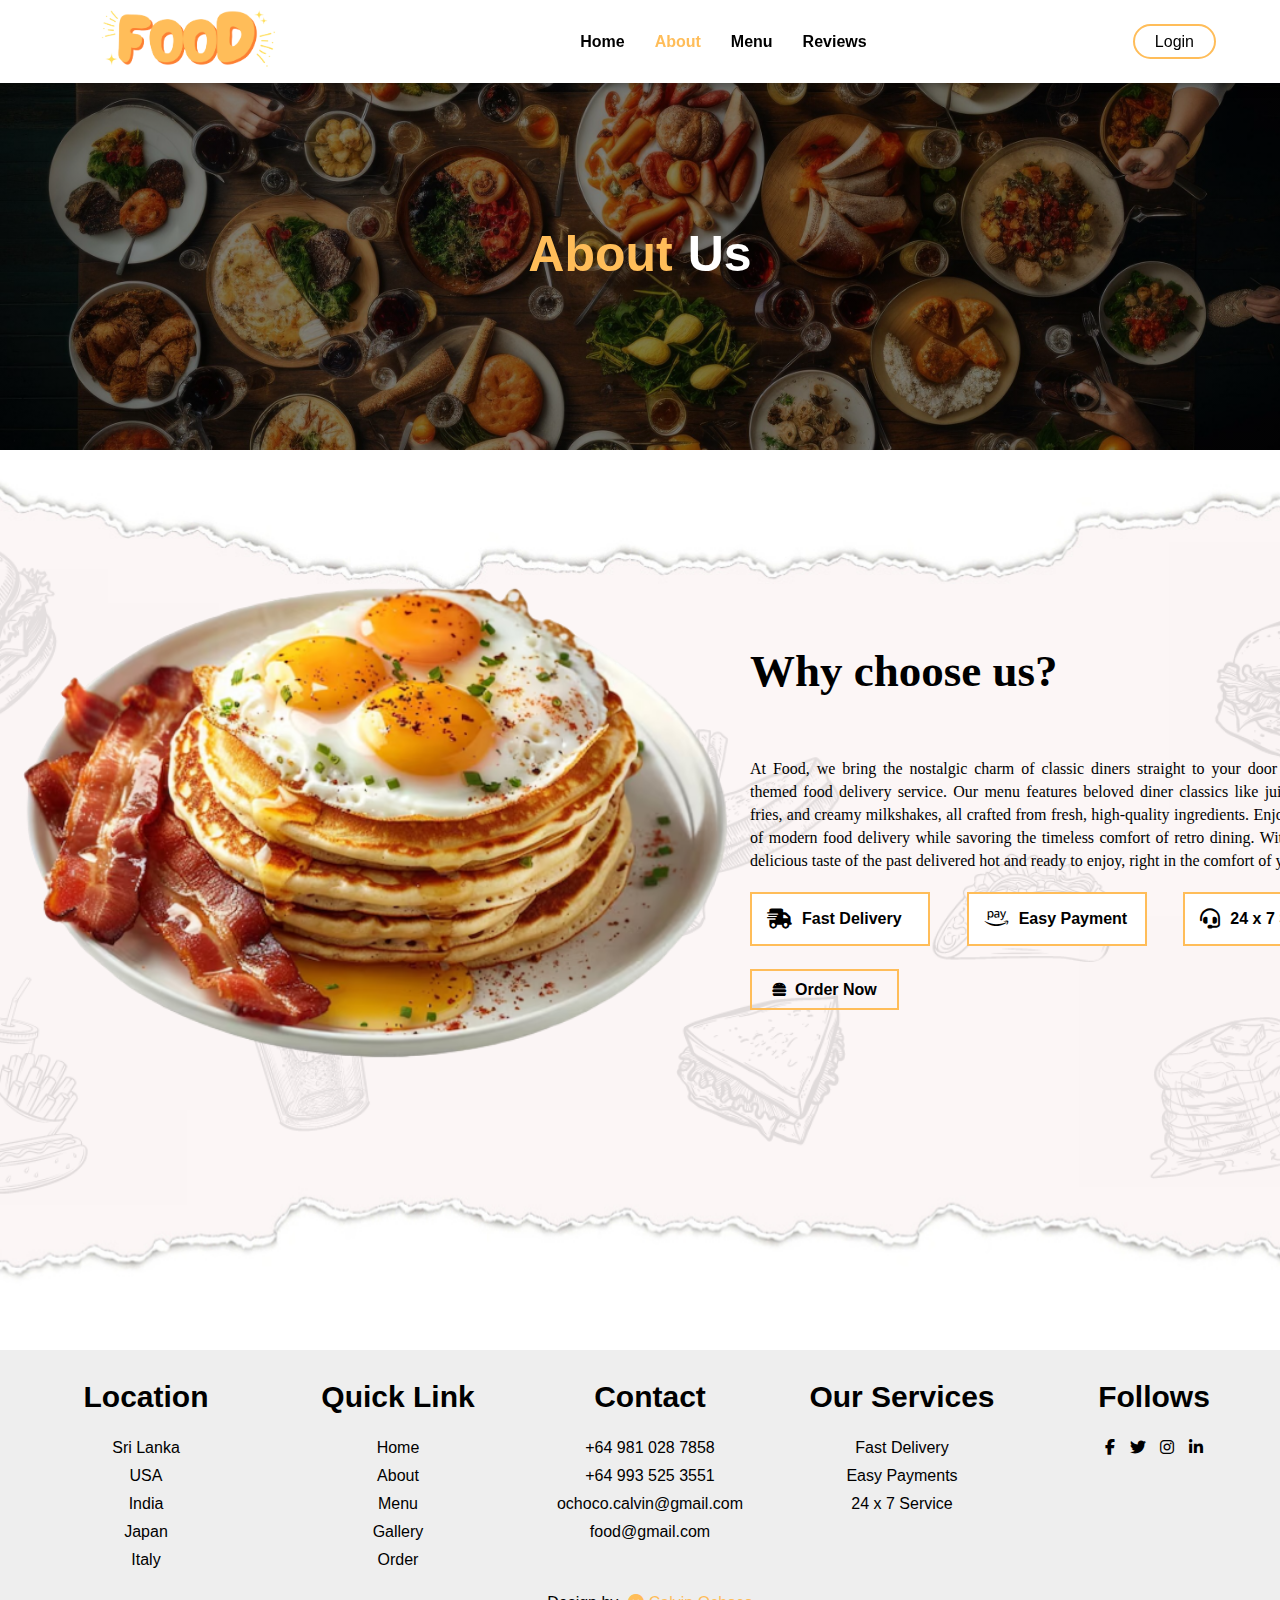
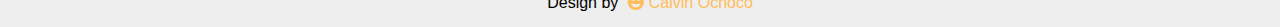
<file: about.html>
<!DOCTYPE html>
<html lang="en">
<head>
    <meta charset="UTF-8">
    <meta http-equiv="X-UA-Compatible" content="IE=edge">
    <meta name="viewport" content="width=device-width, initial-scale=1.0">
    <title>Food Website</title>
    <link rel="stylesheet" href="about.css">
    <link rel="stylesheet" href="https://cdnjs.cloudflare.com/ajax/libs/font-awesome/6.4.0/css/all.min.css">
    <link rel="icon" href="image/short_icon.png">
</head>
<body>

    <!--Navigation Bar-->
    <nav>

        <div class="logo">
            <a href="index.html"><img src="image/logo.png"></a>
        </div>

        <ul>
            <li><a href="index.html" ><b>Home</b></a></li>
            <li><a href="about.html"class="action"><b>About</b></a></li>
            <li><a href="menu.html"><b>Menu</b></a></li>
            <li><a href="blog.html"><b>Reviews</b></a></li>
        </ul>

        <div class="login">
            <a href="login.html">Login</a>
        </div>



    </nav>

    <!--Banner-->
    <div class="banner_bg">
        <h1><span>About</span>Us</h1>
    </div>

    <!--About-->
    <div class="about">
        <div class="about_main">
            <div class="about_image">
                <img src="image/about.png" alt="About Us">
            </div>
            <div class="about_text">
                <h1>Why choose us?</h1>
                <p>
                    At Food, we bring the nostalgic charm of classic diners straight to your door with our vintage-themed food delivery service. 
                    Our menu features beloved diner classics like juicy burgers, crispy fries, and creamy milkshakes, all crafted from fresh, high-quality ingredients. 
                    Enjoy the convenience of modern food delivery while savoring the timeless comfort of retro dining. 
                    With Food, you get a delicious taste of the past delivered hot and ready to enjoy, right in the comfort of your home.
                </p>
                <div class="about_services">
                    <div class="s_1">
                        <i class="fas fa-truck-fast"></i>
                        <a href="#"><b>Fast Delivery</b></a>
                    </div>
                    <div class="s_1">
                        <i class="fab fa-amazon-pay"></i>
                        <a href="#"><b>Easy Payment</b></a>
                    </div>
                    <div class="s_1">
                        <i class="fas fa-headset"></i>
                        <a href="#"><b>24 x 7 Services</b></a>
                    </div>
                </div>
                <a href="menu.html" class="about_btn">
                    <i class="fas fa-burger"></i><b>Order Now</b>
                </a>
            </div>
        </div>
    </div>

    <!--Footer-->
    <footer>
        <div class="footer_main">
            <div class="footer_tag">
                <h2>Location</h2>
                <p>Sri Lanka</p>
                <p>USA</p>
                <p>India</p>
                <p>Japan</p>
                <p>Italy</p>
            </div>
            <div class="footer_tag">
                <h2>Quick Link</h2>
                <p>Home</p>
                <p>About</p>
                <p>Menu</p>
                <p>Gallery</p>
                <p>Order</p>
            </div>
            <div class="footer_tag">
                <h2>Contact</h2>
                <p>+64 981 028 7858</p>
                <p>+64 993 525 3551</p>
                <p>ochoco.calvin@gmail.com</p>
                <p>food@gmail.com</p>
            </div>
            <div class="footer_tag">
                <h2>Our Services</h2>
                <p>Fast Delivery</p>
                <p>Easy Payments</p>
                <p>24 x 7 Service</p>
            </div>
            <div class="footer_tag">
                <h2>Follows</h2>
                <i class="fab fa-facebook-f"></i>
                <i class="fab fa-twitter"></i>
                <i class="fab fa-instagram"></i>
                <i class="fab fa-linkedin-in"></i>
            </div>
        </div>
        <p class="end">Design by<span><i class="fas fa-face-grin"></i> Calvin Ochoco</span></p>
    </footer>
    
</body>
</html>
</file>
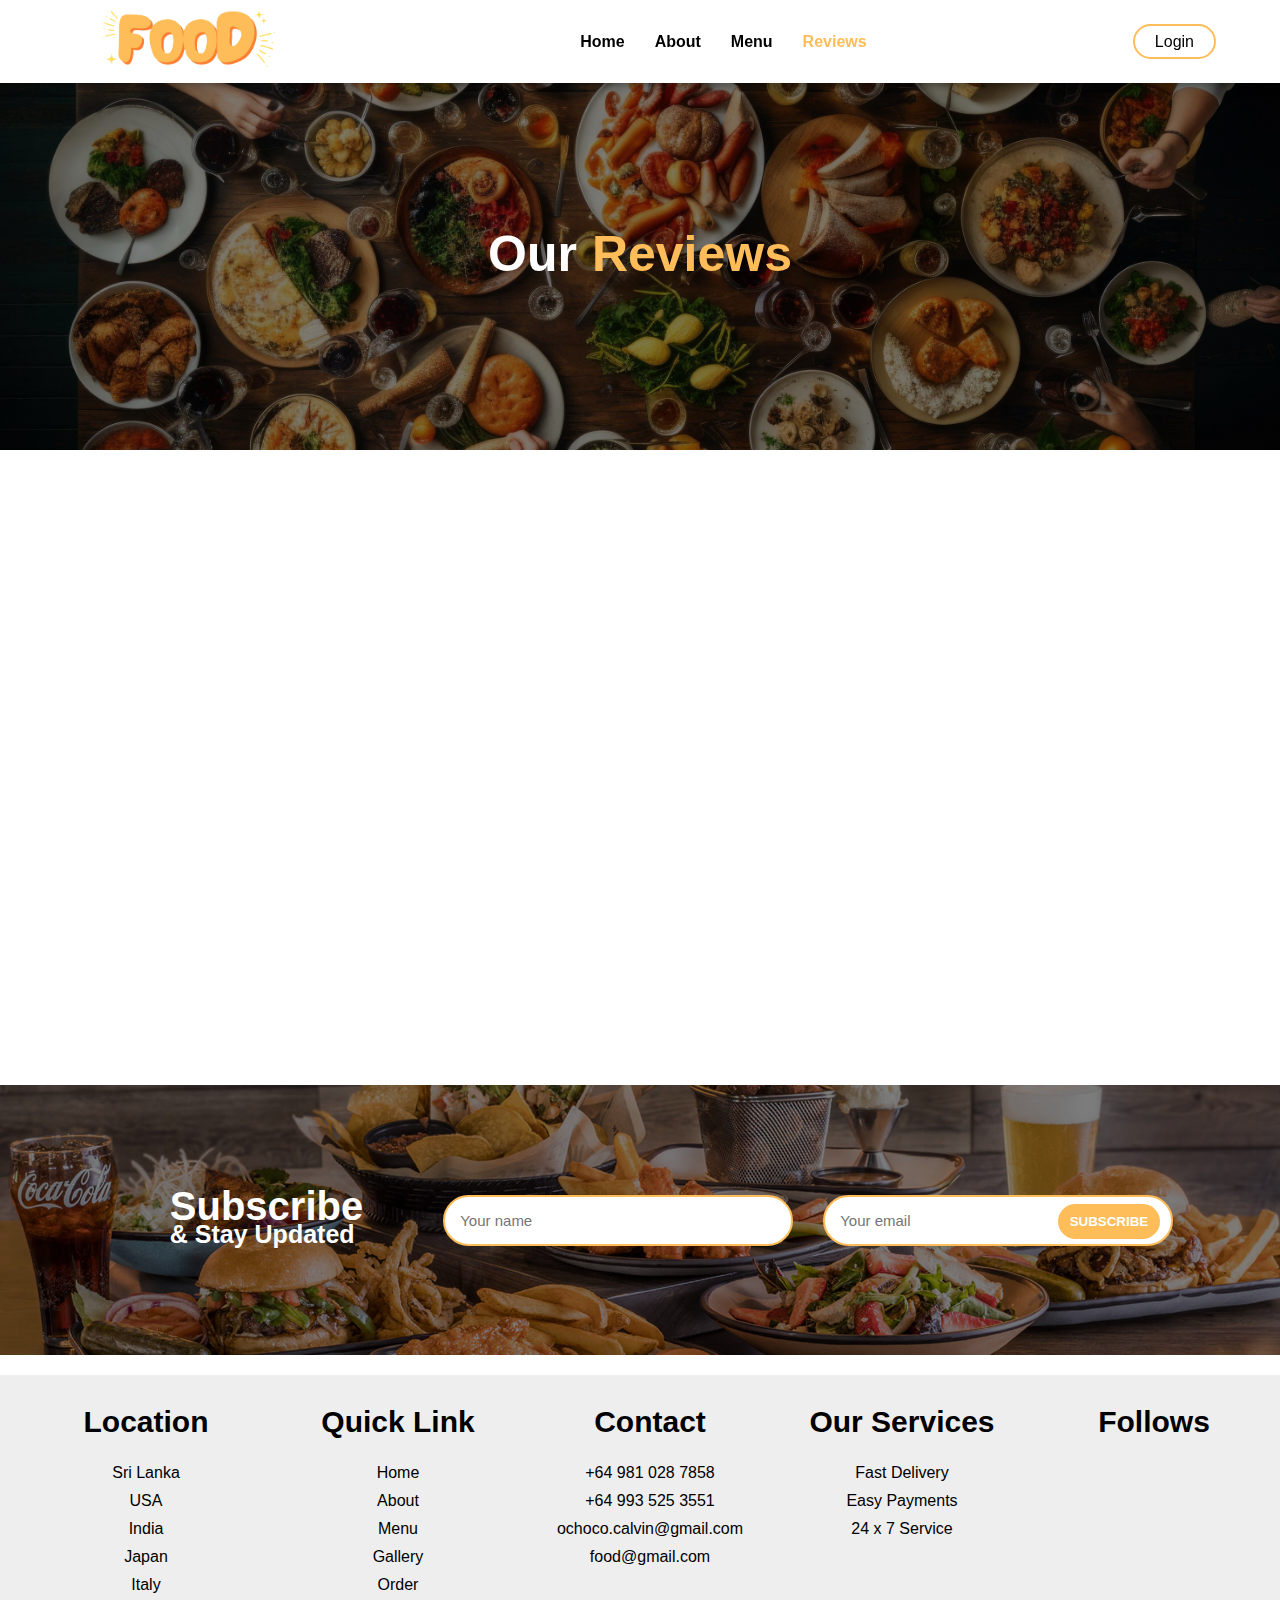
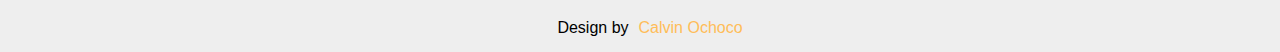
<file: blog.html>
<!DOCTYPE html>
<html lang="en">
<head>
    <meta charset="UTF-8">
    <meta http-equiv="X-UA-Compatible" content="IE=edge">
    <meta name="viewport" content="width=device-width, initial-scale=1.0">
    <title>Food Website</title>
    <link rel="stylesheet" href="blog.css">
    <link rel="short icon" href="image/short_icon.png">
    <link rel="stylesheet" href="https://cdnjs.cloudflare.com/ajax/libs/font-awesome/6.2.1/css/all.min.css" integrity="sha512-MV7K8+y+gLIBoVD59lQIYicR65iaqukzvf/nwasF0nqhPay5w/9lJmVM2hMDcnK1OnMGCdVK+iQrJ7lzPJQd1w==" crossorigin="anonymous" referrerpolicy="no-referrer" />
    <script>
        function subscribe(event) {
            event.preventDefault(); // Prevent the default form submission
            const name = document.querySelector('input[type="text"]').value;
            const email = document.querySelector('input[type="email"]').value;

            if (name && email) {
                alert(`Thank you for subscribing, ${name}! We will send updates to ${email}.`);
            } else {
                alert('Please enter both your name and email.');
            }
        }
    </script>
</head>
<body>

    <!--Navigation Bar-->

    <nav>

        <div class="logo">
            <a href="index.html"><img src="image/logo.png"></a>
        </div>

        <ul>
            <li><a href="index.html" ><b>Home</b></a></li>
            <li><a href="about.html"><b>About</b></a></li>
            <li><a href="menu.html"><b>Menu</b></a></li>
            <li><a href="blog.html"class="action"><b>Reviews</b></a></li>
        </ul>

        <div class="login">
            <a href="login.html">Login</a>
        </div>



    </nav>


    <!--Banner-->

    <div class="banner_bg">
        <h1>Our<span>Reviews</span></h1>
    </div>




    <!--Blog-->

    <div class="main_blog anim">

        <div class="slide_1">

            <div class="blog_box">

                <div class="blog_card">
                    <div class="blog_image">
                        <img src="image/blog_1.jpeg" alt="Classic Diner Dish">
                    </div>
                    <div class="blog_tag">
                        <div class="blog_date">
                            <p>19 September 2024<i class="fa-solid fa-calendar-days"></i></p>
                        </div>
                        <h3 class="blog_heading">
                            The Must-Try Classic: Our Famous Reuben Sandwich
                        </h3>
                        <p class="blog_text">
                            Our Reuben Sandwich is a timeless classic, loaded with juicy corned beef, tangy sauerkraut, and melted Swiss cheese, all nestled between two slices of perfectly toasted rye bread. Discover why this dish has been a customer favorite for years.
                        </p>
                        <hr>
                        <div class="view_and_like">
                            <div class="view">
                                <p>23.5K views</p>
                                <p class="b_com">1.1K comments</p>
                            </div>
                            <div class="like">
                                <p>4.2K</p>
                                <i class="fa-regular fa-heart"></i>
                            </div>
                        </div>
                    </div>
                </div>
                
                <div class="blog_card">
                    <div class="blog_image">
                        <img src="image/blog_2.jpg" alt="Delicious Pancakes">
                    </div>
                    <div class="blog_tag">
                        <div class="blog_date">
                            <p>10 September 2024<i class="fa-solid fa-calendar-days"></i></p>
                        </div>
                        <h3 class="blog_heading">
                            Start Your Day Right: The Best Pancakes in Town
                        </h3>
                        <p class="blog_text">
                            Our fluffy pancakes are made from scratch and served with a variety of toppings. Whether you like them with fresh fruit, syrup, or a dollop of whipped cream, these pancakes are sure to brighten your morning.
                        </p>
                        <hr>
                        <div class="view_and_like">
                            <div class="view">
                                <p>18.7K views</p>
                                <p class="b_com">920 comments</p>
                            </div>
                            <div class="like">
                                <p>2.9K</p>
                                <i class="fa-regular fa-heart"></i>
                            </div>
                        </div>
                    </div>
                </div>
                
                <div class="blog_card">
                    <div class="blog_image">
                        <img src="image/blog_3.jpg" alt="Scrumptious Burgers">
                    </div>
                    <div class="blog_tag">
                        <div class="blog_date">
                            <p>03 September 2024<i class="fa-solid fa-calendar-days"></i></p>
                        </div>
                        <h3 class="blog_heading">
                            Why Our Burgers are Simply the Best
                        </h3>
                        <p class="blog_text">
                            Juicy, flavorful, and made to order—our burgers are crafted with the finest ingredients and cooked to perfection. Come taste why our burgers are the talk of the town.
                        </p>
                        <hr>
                        <div class="view_and_like">
                            <div class="view">
                                <p>30.2K views</p>
                                <p class="b_com">1.5K comments</p>
                            </div>
                            <div class="like">
                                <p>5.1K</p>
                                <i class="fa-regular fa-heart"></i>
                            </div>
                        </div>
                    </div>
                </div>
                
                <div class="blog_card">
                    <div class="blog_image">
                        <img src="image/blog_4.jpg" alt="Tasty Milkshakes">
                    </div>
                    <div class="blog_tag">
                        <div class="blog_date">
                            <p>27 August 2024<i class="fa-solid fa-calendar-days"></i></p>
                        </div>
                        <h3 class="blog_heading">
                            Indulge in Our Irresistible Milkshakes
                        </h3>
                        <p class="blog_text">
                            Creamy, thick, and utterly delicious—our milkshakes come in a variety of flavors and are made with real ice cream. They’re the perfect treat to satisfy your sweet tooth.
                        </p>
                        <hr>
                        <div class="view_and_like">
                            <div class="view">
                                <p>20.4K views</p>
                                <p class="b_com">1.2K comments</p>
                            </div>
                            <div class="like">
                                <p>3.5K</p>
                                <i class="fa-regular fa-heart"></i>
                            </div>
                        </div>
                    </div>
                </div>
                
                <div class="blog_card">
                    <div class="blog_image">
                        <img src="image/blog_5.jpeg" alt="Scrumptious Breakfast">
                    </div>
                    <div class="blog_tag">
                        <div class="blog_date">
                            <p>23 August 2024<i class="fa-solid fa-calendar-days"></i></p>
                        </div>
                        <h3 class="blog_heading">
                            Why Our Breakfast Plates are Unforgettable
                        </h3>
                        <p class="blog_text">
                            Start your day with our hearty breakfast plates, featuring eggs any style, crispy bacon, fluffy pancakes, and more. Our breakfast is the perfect way to fuel your day.
                        </p>
                        <hr>
                        <div class="view_and_like">
                            <div class="view">
                                <p>25.6K views</p>
                                <p class="b_com">1.4K comments</p>
                            </div>
                            <div class="like">
                                <p>4.8K</p>
                                <i class="fa-regular fa-heart"></i>
                            </div>
                        </div>
                    </div>
                </div>
                
                <div class="blog_card">
                    <div class="blog_image">
                        <img src="image/blog_6.jpg" alt="Hearty Soups">
                    </div>
                    <div class="blog_tag">
                        <div class="blog_date">
                            <p>15 August 2024<i class="fa-solid fa-calendar-days"></i></p>
                        </div>
                        <h3 class="blog_heading">
                            Comfort in a Bowl: Our Classic Soups
                        </h3>
                        <p class="blog_text">
                            Warm up with our delicious homemade soups, crafted with fresh ingredients and a lot of love. Perfect for a cozy meal or as a starter to your main course.
                        </p>
                        <hr>
                        <div class="view_and_like">
                            <div class="view">
                                <p>17.3K views</p>
                                <p class="b_com">980 comments</p>
                            </div>
                            <div class="like">
                                <p>2.7K</p>
                                <i class="fa-regular fa-heart"></i>
                            </div>
                        </div>
                    </div>
                </div>
                
                <div class="blog_card">
                    <div class="blog_image">
                        <img src="image/blog_7.jpg" alt="Delicious Sandwiches">
                    </div>
                    <div class="blog_tag">
                        <div class="blog_date">
                            <p>07 August 2024<i class="fa-solid fa-calendar-days"></i></p>
                        </div>
                        <h3 class="blog_heading">
                            Savor the Flavor of Our Handcrafted Sandwiches
                        </h3>
                        <p class="blog_text">
                            Our sandwiches are made with fresh ingredients and served on your choice of bread. From classic BLTs to unique creations, there’s a sandwich for everyone.
                        </p>
                        <hr>
                        <div class="view_and_like">
                            <div class="view">
                                <p>28.9K views</p>
                                <p class="b_com">1.3K comments</p>
                            </div>
                            <div class="like">
                                <p>4.1K</p>
                                <i class="fa-regular fa-heart"></i>
                            </div>
                        </div>
                    </div>
                </div>
                
                <div class="blog_card">
                    <div class="blog_image">
                        <img src="image/blog_8.jpg" alt="Delectable Desserts">
                    </div>
                    <div class="blog_tag">
                        <div class="blog_date">
                            <p>01 August 2024<i class="fa-solid fa-calendar-days"></i></p>
                        </div>
                        <h3 class="blog_heading">
                            Treat Yourself to Our Delectable Desserts
                        </h3>
                        <p class="blog_text">
                            End your meal on a sweet note with our delectable desserts. From homemade pies to creamy cheesecakes, our dessert menu has something to satisfy every craving.
                        </p>
                        <hr>
                        <div class="view_and_like">
                            <div class="view">
                                <p>19.8K views</p>
                                <p class="b_com">1.0K comments</p>
                            </div>
                            <div class="like">
                                <p>3.0K</p>
                                <i class="fa-regular fa-heart"></i>
                            </div>
                        </div>
                    </div>
                </div>
                
                <div class="blog_card">
                    <div class="blog_image">
                        <img src="image/blog_9.jpeg" alt="Classic Diner Burgers">
                    </div>
                    <div class="blog_tag">
                        <div class="blog_date">
                            <p>30 July 2024<i class="fa-solid fa-calendar-days"></i></p>
                        </div>
                        <h3 class="blog_heading">
                            Classic Diner Burgers: A Taste of Nostalgia
                        </h3>
                        <p class="blog_text">
                            Experience a taste of nostalgia with our classic diner burgers. Each burger is made with premium beef and served with traditional toppings that will remind you of simpler times.
                        </p>
                        <hr>
                        <div class="view_and_like">
                            <div class="view">
                                <p>21.5K views</p>
                                <p class="b_com">1.2K comments</p>
                            </div>
                            <div class="like">
                                <p>3.9K</p>
                                <i class="fa-regular fa-heart"></i>
                            </div>
                        </div>
                    </div>
                </div>
                
                <div class="blog_card">
                    <div class="blog_image">
                        <img src="image/blog_10.jpeg" alt="Classic Diner Milkshakes">
                    </div>
                    <div class="blog_tag">
                        <div class="blog_date">
                            <p>28 July 2024<i class="fa-solid fa-calendar-days"></i></p>
                        </div>
                        <h3 class="blog_heading">
                            Sip on Something Sweet: Our Classic Milkshakes
                        </h3>
                        <p class="blog_text">
                            Indulge in our rich and creamy milkshakes made with the finest ingredients. Perfectly blended and served with a cherry on top, these milkshakes are a classic treat you can't miss.
                        </p>
                        <hr>
                        <div class="view_and_like">
                            <div class="view">
                                <p>22.4K views</p>
                                <p class="b_com">1.4K comments</p>
                            </div>
                            <div class="like">
                                <p>4.4K</p>
                                <i class="fa-regular fa-heart"></i>
                            </div>
                        </div>
                    </div>
                </div>
            </div>
        </div>
        
        <div class="slide_2">

            <div class="follow_card">

                <div class="follow_head">
                    <h2 class="most_follow">Followers</h2>
                </div>

                <div class="follow_profiles">

                    <img src="image/follow_1.png">
                    <div class="follow_profile_tag">
                        <strong>David Nguyen</strong>
                        <p>Hanoi, Vietnam</p>
                    </div>
                
                </div>
                
                <div class="follow_profiles">
                
                    <img src="image/follow_2.png">
                    <div class="follow_profile_tag">
                        <strong>Sophia Rossi</strong>
                        <p>Rome, Italy</p>
                    </div>
                
                </div>
                
                <div class="follow_profiles">
                
                    <img src="image/follow_3.png">
                    <div class="follow_profile_tag">
                        <strong>Amira Ali</strong>
                        <p>Cairo, Egypt</p>
                    </div>
                
                </div>
                
                <div class="follow_profiles">
                
                    <img src="image/follow_4.png">
                    <div class="follow_profile_tag">
                        <strong>Yuki Tanaka</strong>
                        <p>Osaka, Japan</p>
                    </div>
                
                </div>
                
                <div class="follow_profiles">
                
                    <img src="image/follow_5.png">
                    <div class="follow_profile_tag">
                        <strong>Lucas Williams</strong>
                        <p>Sydney, Australia</p>
                    </div>
                
                </div>
                
                <div class="follow_profiles">
                
                    <img src="image/follow_6.png">
                    <div class="follow_profile_tag">
                        <strong>Aleksandr Petrov</strong>
                        <p>Moscow, Russia</p>
                    </div>
                
                </div>
                
                <div class="follow_profiles">
                
                    <img src="image/follow_7.png">
                    <div class="follow_profile_tag">
                        <strong>Lily Chen</strong>
                        <p>Beijing, China</p>
                    </div>
                
                </div>
                
                <div class="follow_profiles">
                
                    <img src="image/follow_8.png">
                    <div class="follow_profile_tag">
                        <strong>Maria Garcia</strong>
                        <p>Madrid, Spain</p>
                    </div>
                
                </div>
                
                <div class="follow_profiles">
                
                    <img src="image/follow_9.png">
                    <div class="follow_profile_tag">
                        <strong>Kofi Mensah</strong>
                        <p>Accra, Ghana</p>
                    </div>
                
                </div>
                
                <div class="follow_profiles">
                
                    <img src="image/follow_10.png">
                    <div class="follow_profile_tag">
                        <strong>Emma Brown</strong>
                        <p>Toronto, Canada</p>
                    </div>
                
                </div>                

            </div>

        </div>

    </div>




    <!--Banner-->

            <div class="blog_banner">
                <div class="blog_banner_tag">
                    <h2>Subscribe<br><span>& Stay Updated</span></h2>
                </div>
                <form onsubmit="subscribe(event)"> <!-- Added onsubmit event -->
                    <input type="text" placeholder="Your name" required>
                    <div class="blog_sub">
                        <input type="email" class="email" placeholder="Your email" required>
                        <button type="submit">SUBSCRIBE</button>
                    </div>
                </form>
            </div>




    <!--Footer-->

    <footer>

        <div class="footer_main">

            <div class="footer_tag">

                <h2>Location</h2>
                <p>Sri Lanka</p>
                <p>USA</p>
                <p>India</p>
                <p>Japan</p>
                <p>Italy</p>

            </div>

            <div class="footer_tag">

                <h2>Quick Link</h2>
                <p>Home</p>
                <p>About</p>
                <p>Menu</p>
                <p>Gallery</p>
                <p>Order</p>

            </div>

            <div class="footer_tag">

                <h2>Contact</h2>
                <p>+64 981 028 7858</p>
                <p>+64 993 525 3551</p>
                <p>ochoco.calvin@gmail.com</p>
                <p>food@gmail.com</p>

            </div>

            <div class="footer_tag">

                <h2>Our Services</h2>
                <p>Fast Delivery</p>
                <p>Easy Payments</p>
                <p>24 x 7 Service</p>

            </div>

            <div class="footer_tag">

                <h2>Follows</h2>
                <i class="fa-brands fa-facebook-f"></i>
                <i class="fa-brands fa-twitter"></i>
                <i class="fa-brands fa-instagram"></i>
                <i class="fa-brands fa-linkedin-in"></i>

            </div>

        </div>

        <p class="end">Design by<span><i class="fa-solid fa-face-grin"></i> Calvin Ochoco</span></p>

    </footer>
    
</body>
</html>
</file>
<file: about.css>
* {
    margin: 0;
    padding: 0;
    box-sizing: border-box;
    font-family: sans-serif;
}

nav {
    display: flex;
    align-items: center;
    justify-content: space-between;
    position: fixed;
    right: 0;
    left: 0;
    background: #fff;
    z-index: 1000;
    box-shadow: 0 0 10px rgba(0,0,0,0.5);
    padding: 0 5%; 
}

nav .logo img {
    width: 250px;
    margin: 10px 0;
    cursor: pointer;
}

nav ul {
    list-style: none;
    display: flex;
    justify-content: center;
    flex-grow: 1; 
}

nav ul li {
    margin: 0 15px; 
}

nav ul li a {
    color: #000;
    text-decoration: none;
    transition: 0.3s;
}

nav ul li a:hover {
    color: #FFBD59;
}

nav ul li a.action {
    color: #FFBD59;
}

nav .login a {
    color: #000;
    text-decoration: none;
    border: 2px solid #FFBD59;
    border-radius: 20px;
    padding: 7px 20px;
    transition: 0.3s;
}

nav .login a:hover {
    background: #FFBD59;
    color: #fff;
}

/*Banner*/
.banner_bg {
    width: 100%;
    height: 50vh;
    background-image: linear-gradient(rgba(0,0,0,0.5), rgba(0,0,0,0.5)), url(image/banner_bg.jpeg);
    background-size: cover;
    background-position: center;
}

.banner_bg h1 {
    display: flex;
    align-items: center;
    justify-content: center;
    font-size: 50px;
    position: relative;
    top: 50%;
    color: #fff;
}

.banner_bg h1 span {
    color: #FFBD59;
    margin-right: 15px;
}

/*About*/
.about {
    width: 100%;
    height: 100vh;
    padding: 10px 0 0 0;
    background-image: url(image/about_bg.png);
    background-size: cover;
    background-position: center;
}

.about .about_main {
    display: flex;
    align-items: center;
    justify-content: space-around;
}

.about .about_main .about_image img {
    width: 750px;
}

.about .about_main .about_text h1 {
    font-size: 45px;
    position: relative;
    bottom: 40px;
    font-family: Georgia, serif;
}


.about .about_main .about_text p {
    width: 650px;
    text-align: justify;
    line-height: 23px;
    margin-top: 20px;
    font-family: Georgia, serif;
}

.about .about_main .about_text .about_services {
    margin-top: 20px;
    display: grid;
    grid-template-columns: 1fr 1fr 1fr;
}

.about .about_main .about_text .about_services .s_1 {
    display: flex;
    align-items: center;
    width: 180px;
    background: #FFFFFF;
    padding: 10px;
    border: 2px solid #FFBD59;
    cursor: pointer;
}

.about .about_main .about_text .about_services .s_1 i {
    color: #000;
    margin: 5px 10px 5px 5px;
    font-size: 20px;
    transition: 0.3s;
}

.about .about_main .about_text .about_services .s_1:hover i {
    color: #FFBD59;
}

.about .about_main .about_text .about_services .s_1 a {
    text-decoration: none;
    color: #000;
    font-size: 16px;
}

.about .about_main .about_text .about_btn i {
    font-size: 15px;
    margin-right: 8px;
}

.about .about_main .about_text .about_btn {
    position: relative;
    top: 35px;
    padding: 10px 20px;
    border: 2px solid #FFBD59;
    text-decoration: none;
    color: #000;
    z-index: 5;
    transition: 0.3s;
}

.about .about_main .about_text .about_btn:hover {
    color: #fff;
}

.about .about_main .about_text .about_btn::before {
    content: '';
    position: absolute;
    top: 0;
    left: 0;
    width: 0;
    height: 100%;
    z-index: -1;
    background: #FFBD59;
    transition: 0.3s;
}

.about .about_main .about_text .about_btn:hover::before {
    top: unset;
    width: 100%;
    bottom: 0;
}

/*Footer*/
footer {
    width: 100%;
    padding: 30px 0 0 20px;
    background: #eeeeee;
}

footer .footer_main {
    display: grid;
    grid-template-columns: 1fr 1fr 1fr 1fr 1fr;
}

footer .footer_main .footer_tag {
    text-align: center;
}

footer .footer_main .footer_tag h2 {
    color: #000;
    margin-bottom: 25px;
    font-size: 30px;
}

footer .footer_main .footer_tag p {
    margin: 10px 0;
}

footer .footer_main .footer_tag i {
    margin: 0 5px;
    cursor: pointer;
}

footer .footer_main .footer_tag i:hover {
    color: #FFBD59;
}

footer .end {
    display: flex;
    align-items: center;
    justify-content: center;
    padding: 15px 0;
}

footer .end span {
    color: #FFBD59;
    margin-left: 10px;
}

::-webkit-scrollbar {
    width: 10px;
}

::-webkit-scrollbar-thumb {
    background: #FFBD59;
    border-radius: 30px;
}

.anim {
    transform: translateY(40px);
    animation: moveup 0.5s linear forwards;
    opacity: 0;
}

@media screen and (max-width: 768px) {
    nav {
      flex-direction: column;
    }
    nav ul {
      margin-top: 20px;
      flex-wrap: wrap;
      justify-content: center;
    }
    nav ul li {
      margin: 5px;
    }
  }


@keyframes moveup {
    100% {
        opacity: 1;
        transform: translateY(0);
    }
}

@keyframes animate {
    0% {
        transform: scale(1.1);
    }
    50% {
        transform: scale(1);
    }
    100% {
        transform: scale(1.1);
    }
}
</file>
<file: blog.css>
*{
    margin: 0;
    padding: 0;
    box-sizing: border-box;
    font-family: sans-serif;
}

nav {
    display: flex;
    align-items: center;
    justify-content: space-between;
    position: fixed;
    right: 0;
    left: 0;
    background: #fff;
    z-index: 1000;
    box-shadow: 0 0 10px rgba(0,0,0,0.5);
    padding: 0 5%; 
}

nav .logo img {
    width: 250px;
    margin: 10px 0;
    cursor: pointer;
}

nav ul {
    list-style: none;
    display: flex;
    justify-content: center;
    flex-grow: 1; 
}

nav ul li {
    margin: 0 15px; 
}

nav ul li a{
    color: #000;
    text-decoration: none;
    transition: 0.3s;
}

nav ul li a:hover{
    color: #FFBD59;
}

nav ul li a.action{
    color: #FFBD59;
}

nav .login a{
    color: #000;
    text-decoration: none;
    border: 2px solid #FFBD59;
    border-radius: 20px;
    padding: 7px 20px;
    transition: 0.3s;
}

nav .login a:hover{
    background: #FFBD59;
    color: #fff;
}



/*Banner*/

.banner_bg{
    width: 100%;
    height: 50vh;
    background-image: linear-gradient(rgba(0,0,0,0.5),rgba(0,0,0,0.5)),url(image/banner_bg.jpeg);
    background-size: cover;
    background-position: center;
}

.banner_bg h1{
    display: flex;
    align-items: center;
    justify-content: center;
    font-size: 50px;
    position: relative;
    top: 50%;
    color: #fff;
}

.banner_bg h1 span{
    color: #FFBD59;
    margin-left: 15px;
}




/*Blog*/

.main_blog{
    width: 100%;
    height: auto;
    margin-top: 55px;
    margin-bottom: 15px;
    display: flex;
}

.main_blog .slide_1{
    width: 70%;
    height: 560px;
    margin: 0 auto;
    overflow: hidden;
    overflow-y: scroll;
}

.main_blog .slide_1::-webkit-scrollbar{
    width: 0;
}

.main_blog .slide_1 .blog_box{
    display: grid;
    grid-template-columns: 1fr 1fr;
    grid-gap: 45px 0;
    padding-bottom: 10px;
}

.main_blog .slide_1 .blog_box .blog_card{
    width: 450px;
    height: auto;
    border-radius: 10px;
    background: #fff;
    box-shadow: 0 2px 10px rgba(0,0,0,0.5);
    margin: 0 auto;
}

.main_blog .slide_1 .blog_box .blog_card .blog_image{
    width: 450px;
    height: 300px;
    overflow: hidden;
    border-top-left-radius: 10px;
    border-top-right-radius: 10px;
}

.main_blog .slide_1 .blog_box .blog_card .blog_image img{
    width: 100%;
    height: 100%;
    object-fit: cover;
    object-position: center;
}

.main_blog .slide_1 .blog_box .blog_card .blog_tag .blog_date{
    width: 100%;
    color: #FFBD59;
    padding: 15px 0 0 20px;
    font-size: 14px;
}

.main_blog .slide_1 .blog_box .blog_card .blog_tag .blog_date i{
    margin-left: 5px;
    font-size: 14px;
    cursor: pointer;
    margin-left: 8px;
}

.main_blog .slide_1 .blog_box .blog_card .blog_tag .blog_heading{
    padding: 10px 20px 10px 20px;
    font-size: 25px;
}

.main_blog .slide_1 .blog_box .blog_card .blog_tag .blog_text{
    padding: 0 20px 10px 20px;
    text-align: justify;
    line-height: 21px;
}

.main_blog .slide_1 .blog_box .blog_card .blog_tag hr{
    width: 95%;
    background: #FFBD59;
    height: 1px;
    margin: 0 auto;
    border: 0;
    border-radius: 5px;
}

.main_blog .slide_1 .blog_box .blog_card .blog_tag .view_and_like{
    padding: 10px 20px 25px 20px;
    display: flex;
    align-items: center;
    justify-content: space-between;
}

.main_blog .slide_1 .blog_box .blog_card .blog_tag .view_and_like .view{
    display: flex;
    align-items: center;
}

.main_blog .slide_1 .blog_box .blog_card .blog_tag .view_and_like .view p{
    margin-right: 10px;
    font-size: 14px;
}

.main_blog .slide_1 .blog_box .blog_card .blog_tag .view_and_like .like{
    display: flex;
    align-items: center;
    font-size: 14px;
}

.main_blog .slide_1 .blog_box .blog_card .blog_tag .view_and_like .like i{
    cursor: pointer;
    margin-left: 5px;
}

.main_blog .slide_2{
    width: 20%;
    height: 560px;
    margin: 0 auto;
    background: #f5f5f5;
    overflow: hidden;
    overflow-y: scroll;
}

.main_blog .slide_2::-webkit-scrollbar{
    width: 0;
}

.main_blog .slide_2 .follow_card .follow_head{
    width: 100%;
    background: #f5f5f5;
    display: flex;
    align-items: center;
    justify-content: space-between;
    margin-bottom: 20px;
    padding: 15px;
    border-bottom: 1px solid #cccccc;
    z-index: 5;
}

.main_blog .slide_2 .follow_card .follow_head .most_follow{
    font-size: 25px;
}

.main_blog .slide_2 .follow_card .follow_head .follow_view{
    font-size: 25px;
    color: #FFBD59;
    cursor: pointer;
}

.main_blog .slide_2 .follow_card .follow_profiles{
    display: flex;
    align-items: center;
    margin: 0 0 21px 30px;
    cursor: pointer;
    position: relative;
}

.main_blog .slide_2 .follow_card .follow_profiles img{
    width: 50px;
    height: 50px;
    border-radius: 50%;
    object-fit: cover;
    object-position: center;
    box-shadow: 0 0 10px rgba(0,0,0,0.3);
}

.main_blog .slide_2 .follow_card .follow_profiles .follow_profile_tag{
    margin-left: 20px;
}

.main_blog .slide_2 .follow_card .follow_profiles .follow_profile_tag p{
    color: #919191;
    font-size: 12px;
}




/*Banner*/

.blog_banner{
    width: 100%;
    height: 30vh;
    background-image: linear-gradient(rgba(0,0,0,0.5),rgba(0,0,0,0.5)),url(image/blog_banner.jpg);
    background-size: cover;
    background-position: center;
    margin: 20px 0;
    display: flex;
    align-items: center;
    justify-content: center;
}

.blog_banner .blog_banner_tag h2{
    color: #fff;
    font-size: 40px;
    line-height: 23px;
    margin-left: 140px;
    margin-right: 80px;
}

.blog_banner .blog_banner_tag h2 span{
    font-size: 25px;
}

.blog_banner form{
    display: flex;
    align-items: center;
    justify-content: center;
}

.blog_banner form input{
    padding: 15px;
    width: 350px;
    border-radius: 30px;
    outline: none;
    border: 2px solid #FFBD59;
    font-size: 15px;
}

.blog_banner form .blog_sub .email{
    position: relative;
    left: 30px;
}

.blog_banner form button{
    background: #FFBD59;
    outline: none;
    padding: 10px 12px;
    position: relative;
    right: 90px;
    border: 0;
    border-radius: 30px;
    cursor: pointer;
    font-weight: bold;
    color: #fff;
}



/*Footer*/

footer{
    width: 100%;
    padding: 30px 0 0 20px;
    background: #eeeeee;
}

footer .footer_main{
    display: grid;
    grid-template-columns: 1fr 1fr 1fr 1fr 1fr;
}

footer .footer_main .footer_tag{
    text-align: center;
}

footer .footer_main .footer_tag h2{
    margin-bottom: 25px;
    font-size: 30px;
}

footer .footer_main .footer_tag p{
    margin: 10px 0;
}

footer .footer_main .footer_tag i{
    margin: 0 5px;
    cursor: pointer;
}

footer .footer_main .footer_tag i:hover{
    color: #FFBD59;
}

footer .end{
    display: flex;
    align-items: center;
    justify-content: center;
    padding: 15px;
}

footer .end span{
    color: #FFBD59;
    margin-left: 10px;
}

::-webkit-scrollbar{
    width: 10px;
}

::-webkit-scrollbar-thumb{
    background-color: #FFBD59;
    border-radius: 30px;
}

.anim{
    transform: translateY(40px);
    opacity: 0;
    animation: moveup 0.5s linear forwards;
}

@media screen and (max-width: 768px) {
    nav {
      flex-direction: column;
    }
    nav ul {
      margin-top: 20px;
      flex-wrap: wrap;
      justify-content: center;
    }
    nav ul li {
      margin: 5px;
    }
  }

  
@keyframes moveup{
    100%{
        transform: translateY(0);
        opacity: 1;
    }
}
</file>
